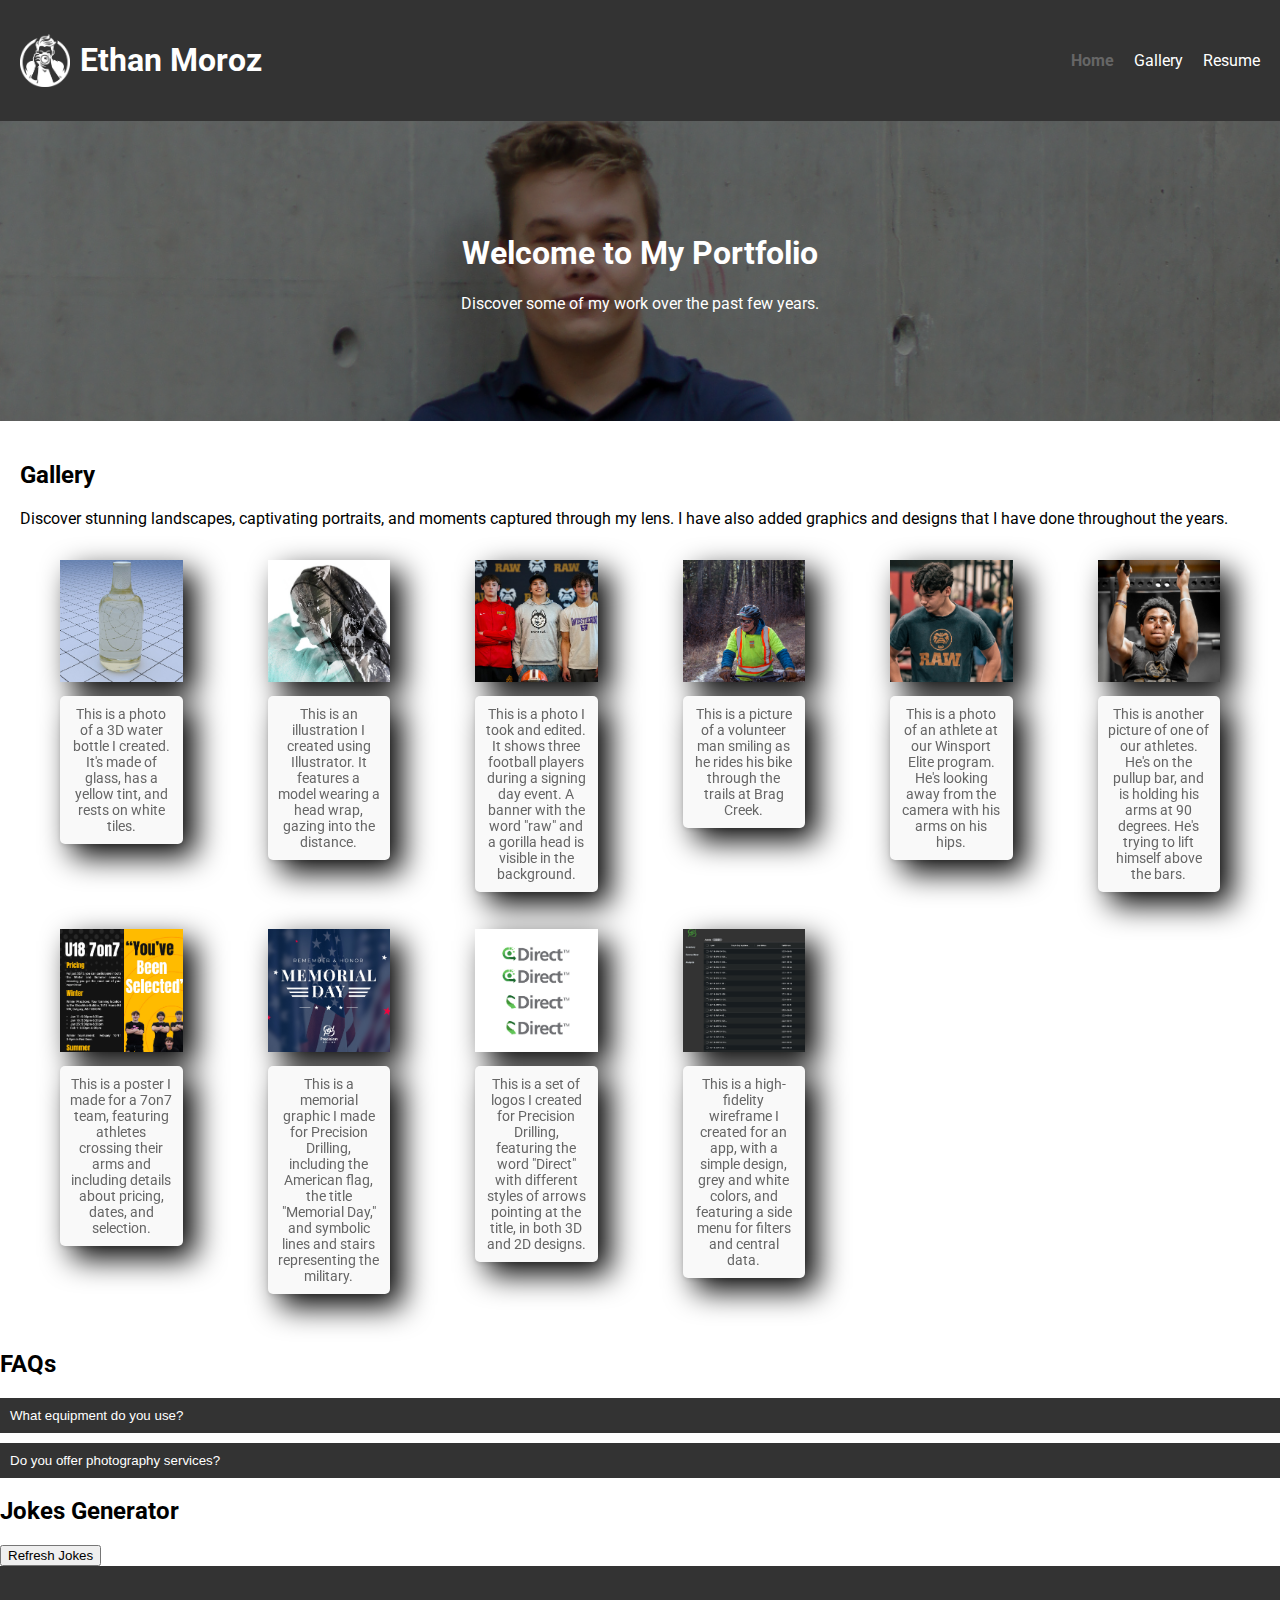
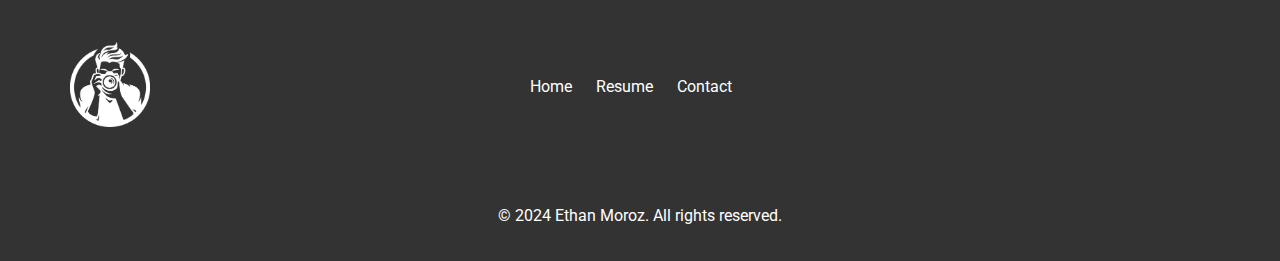
<file: Index.html>
<!DOCTYPE html>
<html lang="en">

<head>
    <meta charset="UTF-8">
    <meta name="viewport" content="width=device-width, initial-scale=1.0">
    <title>Ethan Moroz Portfolio</title>
    <link href="https://fonts.googleapis.com/css2?family=Roboto:wght@400;700&display=swap" rel="stylesheet">
    <link rel="stylesheet" href="Sytlesheet.css">
    <script src="Java.js"></script>

</head>

<body>
    <header>
        <div class="header">
            <a href="#" class="logo">
                <img src="Asset 2.png" alt="This is a white logo. Its a circle that has a man pointing the camera to the user. His hair points out on the top of the circle.">
            </a>
            <a href="#home" class="logo"></a>
            <h1>Ethan Moroz</h1>
            <div class="header-right">
                <a class="active" href="#Home">Home</a>
                <a href="#gallery">Gallery</a>
                <a href="resume.html">Resume</a>
            </div>
        </div>
    </header>

    <div class="hero-banner">
        <div class="hero-overlay"></div>

        <div class="overlay"></div>
        <div class="content">
            
            <h1>Welcome to My Portfolio</h1>
            <p>Discover some of my work over the past few years.</p>
        </div>
        
        <img src="Asset 1-80.jpg" alt="This is a portrait of me. I am looking at the camera crossing my arms. I am wearing a blue shirt with a grey concrete background." class="hero-image">
    </div>
    
    </div>
  
    <main>
        <section class="content">
            <h2>Gallery</h2>
            <p>Discover stunning landscapes, captivating portraits, and moments captured through my lens. I have also added graphics and designs that I have done throughout the years.</p>
            <div class="gallery">
                <figure>
                    <img src="Final-01.jpg" alt="This is a photo of my a 3D water bottle I created. The water bottle is made out of glass and has a yellow tint. It's resting on top of white tiles.">
                    <figcaption>This is a photo of a 3D water bottle I created. It's made of glass, has a yellow tint, and rests on white tiles.</figcaption>
                </figure>
                <figure>
                    <img src="Lady-01.jpg" alt="This is a photo I created using Illustrator. The design is a model looking out to the distance wearing a head wrap. She has some opacity changes where her outline is actually the Banff mountains and water.">
                    <figcaption>This is an illustration I created using Illustrator. It features a model wearing a head wrap, gazing into the distance.</figcaption>
                </figure>
                <figure>
                    <img src="Signing-01.jpg" alt="This is a photo I took and edited. At our work we had a signing day for 3 football players. This is an image of them standing looking at the camera, with a Banner in the background that says raw with a gorilla head.">
                    <figcaption>This is a photo I took and edited. It shows three football players during a signing day event. A banner with the word "raw" and a gorilla head is visible in the background.</figcaption>
                </figure>
                <figure>
                    <img src="Smiling.jpg" alt="This is a picture of a volunteer man at Brag Creek. He's riding his bike through the trails smiling. He's wearing a yellow vest and safety helmet.">
                    <figcaption>This is a picture of a volunteer man smiling as he rides his bike through the trails at Brag Creek.</figcaption>
                </figure>
                <figure>
                    <img src="SC.jpg" alt="This is a picture of one of the athletes at our Winsport Elite program. He's looking away from the camera to the side with his arms on his hips. It's been edited to have a grey look to it.">
                    <figcaption>This is a photo of an athlete at our Winsport Elite program. He's looking away from the camera with his arms on his hips.</figcaption>
                </figure>
                <figure>
                    <img src="simon-01.jpg" alt="This is another picture of one of our athletes. He's on the pullup bar, and is holding his arms at 90 degrees. He's trying to lift himself above the bars.">
                    <figcaption>This is another picture of one of our athletes. He's on the pullup bar, and is holding his arms at 90 degrees. He's trying to lift himself above the bars.</figcaption>
                </figure>
                <figure>
                    <img src="Raw-01.jpg" alt="This is a 7on7 poster I made for the team we created. It is black and yellow with athletes crossing their arms. The details on the graphic say the pricing, the dates, and that they have been selected for 7on7.">
                    <figcaption>This is a poster I made for a 7on7 team, featuring athletes crossing their arms and including details about pricing, dates, and selection.</figcaption>
                </figure>
                <figure>
                    <img src="mem-01.jpg" alt="This is a memorial graphic I made for Precision Drilling. It has the American flag in the background with the title Memorial Day and lines and stairs to symbolize the army.">
                    <figcaption>This is a memorial graphic I made for Precision Drilling, including the American flag, the title "Memorial Day," and symbolic lines and stairs representing the military.</figcaption>
                </figure>
                <figure>
                    <img src="logo-01.jpg" alt="This is 4 logos I created for Precision Drilling. The logo says Direct with different styles of arrows pointing at the title. Some are round and 3D with different shading and the others are 2D.">
                    <figcaption>This is a set of logos I created for Precision Drilling, featuring the word "Direct" with different styles of arrows pointing at the title, in both 3D and 2D designs.</figcaption>
                </figure>
                <figure>
                    <img src="wireframe-01.jpg" alt="This is a high fidelity wireframe I created for an app. It's simple with grey and white colors. The menu for filters is on the side and with the data in the middle.">
                    <figcaption>This is a high-fidelity wireframe I created for an app, with a simple design, grey and white colors, and featuring a side menu for filters and central data.</figcaption>
                </figure>
            </div>
        </section>
        <section class="accordion">
            <h2>FAQs</h2>
            <div class="accordion-item">
                <button class="accordion-btn">What equipment do you use?</button>
                <div class="accordion-content">
                    <p>I primarily use a DSLR camera with a variety of lenses to capture different scenes and moods. The camera I have been using is the FX30 from sony. Its a cinema line mirrorless camera. even though its meant for videography, it is a great camera for pictures as well. With the FX30 I also use a Rhode boom mic thats mounted to the top. It allows me to catch great audio.</p>
                </div>
            </div>
            <div class="accordion-item">
                <button class="accordion-btn">Do you offer photography services?</button>
                <div class="accordion-content">
                    <p>Yes, I offer photography services for events, portraits, and commercial projects. Feel free to contact me for inquiries.</p>
                </div>
            </div>
        </section>
    </main>

    <h2>Jokes Generator</h2>
    <div id="jokes-container"></div>
    
<div id="jokes-container"></div>

<button id="refreshButton">Refresh Jokes</button>

</div>
    
</body>

    <footer>
        <div class="footer-content">
            <div class="footer-logo">
                <img src="Asset 2.png" alt="Logo">
            </div>
            <div class="footer-links">
                <ul>
                    <li><a href="#Home">Home</a></li>
                    <li><a href="resume.html">Resume</a></li>
                    <li><a href="#contactPopup">Contact</a></li> 
                </ul>
            </div>

            <div id="contactPopup" class="popup">
                <h2>Contact Information</h2>
                <p>Phone: 587-438-3250<br>Email: Ethanmoroz@shaw.ca</p>
                <button id="closeBtn">Close</button>
            </div>

            <div class="footer-map">
                <iframe src="https://www.google.com/maps/embed?pb=!1m18!1m12!1m3!1d250910.2102212274!2d-114.20043518318518!3d51.04532447428753!2m3!1f0!2f0!3f0!3m2!1i1024!2i768!4f13.1!3m3!1m2!1s0x537170039f843fd5%3A0x266d3bb2f5edf07a!2sCalgary%2C%20AB%2C%20Canada!5e0!3m2!1sen!2sus!4v1618322193272!5m2!1sen!2sus" width="200" height="200" style="border:0;" allowfullscreen="" loading="lazy"></iframe>
            </div>
        </div>
        <div class="copyright">
            <p>&copy; 2024 Ethan Moroz. All rights reserved.</p>
        </div>
    </footer>

</html>
</file>
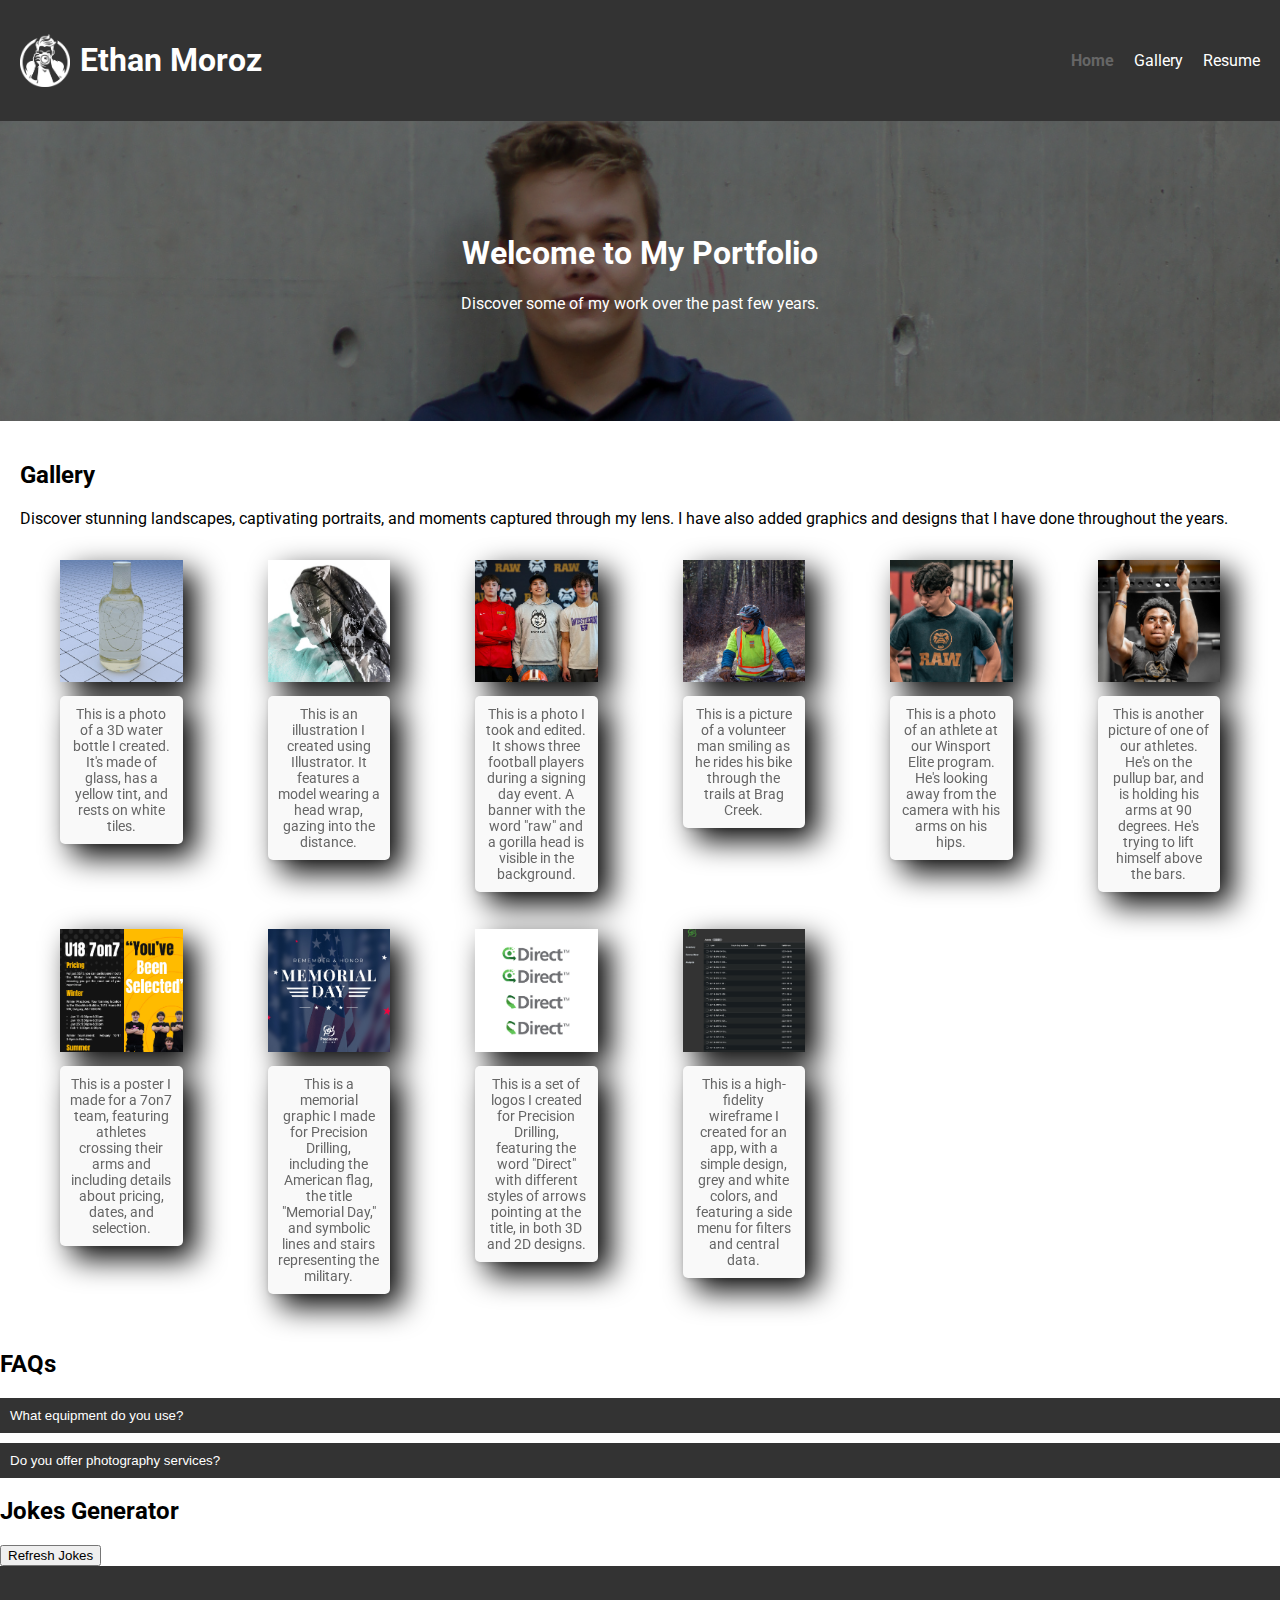
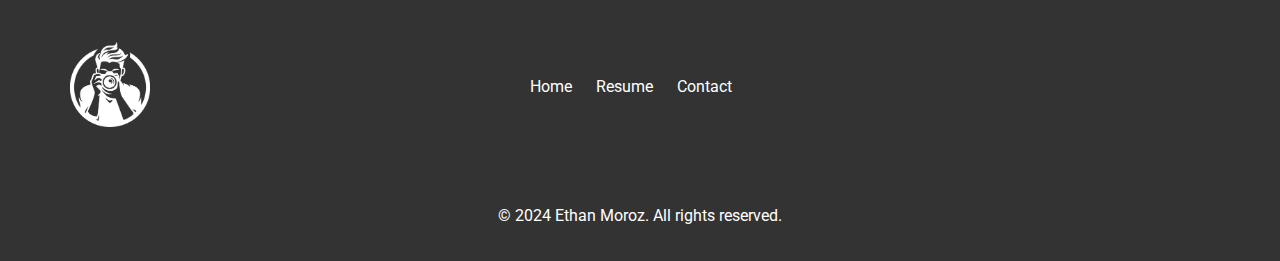
<file: index.html>
<!DOCTYPE html>
<html lang="en">

<head>
    <meta charset="UTF-8">
    <meta name="viewport" content="width=device-width, initial-scale=1.0">
    <title>Ethan Moroz Portfolio</title>
    <link href="https://fonts.googleapis.com/css2?family=Roboto:wght@400;700&display=swap" rel="stylesheet">
    <link rel="stylesheet" href="Sytlesheet.css">
    <script src="Java.js"></script>

</head>

<body>
    <header>
        <div class="header">
            <a href="#" class="logo">
                <img src="Asset 2.png" alt="This is a white logo. Its a circle that has a man pointing the camera to the user. His hair points out on the top of the circle.">
            </a>
            <a href="#home" class="logo"></a>
            <h1>Ethan Moroz</h1>
            <div class="header-right">
                <a class="active" href="#Home">Home</a>
                <a href="#gallery">Gallery</a>
                <a href="resume.html">Resume</a>
            </div>
        </div>
    </header>

    <div class="hero-banner">
        <div class="hero-overlay"></div>

        <div class="overlay"></div>
        <div class="content">
            
            <h1>Welcome to My Portfolio</h1>
            <p>Discover some of my work over the past few years.</p>
        </div>
        
        <img src="Asset 1-80.jpg" alt="This is a portrait of me. I am looking at the camera crossing my arms. I am wearing a blue shirt with a grey concrete background." class="hero-image">
    </div>
    
    </div>
  
    <main>
        <section class="content">
            <h2>Gallery</h2>
            <p>Discover stunning landscapes, captivating portraits, and moments captured through my lens. I have also added graphics and designs that I have done throughout the years.</p>
            <div class="gallery">
                <figure>
                    <img src="Final-01.jpg" alt="This is a photo of my a 3D water bottle I created. The water bottle is made out of glass and has a yellow tint. It's resting on top of white tiles.">
                    <figcaption>This is a photo of a 3D water bottle I created. It's made of glass, has a yellow tint, and rests on white tiles.</figcaption>
                </figure>
                <figure>
                    <img src="Lady-01.jpg" alt="This is a photo I created using Illustrator. The design is a model looking out to the distance wearing a head wrap. She has some opacity changes where her outline is actually the Banff mountains and water.">
                    <figcaption>This is an illustration I created using Illustrator. It features a model wearing a head wrap, gazing into the distance.</figcaption>
                </figure>
                <figure>
                    <img src="Signing-01.jpg" alt="This is a photo I took and edited. At our work we had a signing day for 3 football players. This is an image of them standing looking at the camera, with a Banner in the background that says raw with a gorilla head.">
                    <figcaption>This is a photo I took and edited. It shows three football players during a signing day event. A banner with the word "raw" and a gorilla head is visible in the background.</figcaption>
                </figure>
                <figure>
                    <img src="Smiling.jpg" alt="This is a picture of a volunteer man at Brag Creek. He's riding his bike through the trails smiling. He's wearing a yellow vest and safety helmet.">
                    <figcaption>This is a picture of a volunteer man smiling as he rides his bike through the trails at Brag Creek.</figcaption>
                </figure>
                <figure>
                    <img src="SC.jpg" alt="This is a picture of one of the athletes at our Winsport Elite program. He's looking away from the camera to the side with his arms on his hips. It's been edited to have a grey look to it.">
                    <figcaption>This is a photo of an athlete at our Winsport Elite program. He's looking away from the camera with his arms on his hips.</figcaption>
                </figure>
                <figure>
                    <img src="simon-01.jpg" alt="This is another picture of one of our athletes. He's on the pullup bar, and is holding his arms at 90 degrees. He's trying to lift himself above the bars.">
                    <figcaption>This is another picture of one of our athletes. He's on the pullup bar, and is holding his arms at 90 degrees. He's trying to lift himself above the bars.</figcaption>
                </figure>
                <figure>
                    <img src="Raw-01.jpg" alt="This is a 7on7 poster I made for the team we created. It is black and yellow with athletes crossing their arms. The details on the graphic say the pricing, the dates, and that they have been selected for 7on7.">
                    <figcaption>This is a poster I made for a 7on7 team, featuring athletes crossing their arms and including details about pricing, dates, and selection.</figcaption>
                </figure>
                <figure>
                    <img src="mem-01.jpg" alt="This is a memorial graphic I made for Precision Drilling. It has the American flag in the background with the title Memorial Day and lines and stairs to symbolize the army.">
                    <figcaption>This is a memorial graphic I made for Precision Drilling, including the American flag, the title "Memorial Day," and symbolic lines and stairs representing the military.</figcaption>
                </figure>
                <figure>
                    <img src="logo-01.jpg" alt="This is 4 logos I created for Precision Drilling. The logo says Direct with different styles of arrows pointing at the title. Some are round and 3D with different shading and the others are 2D.">
                    <figcaption>This is a set of logos I created for Precision Drilling, featuring the word "Direct" with different styles of arrows pointing at the title, in both 3D and 2D designs.</figcaption>
                </figure>
                <figure>
                    <img src="wireframe-01.jpg" alt="This is a high fidelity wireframe I created for an app. It's simple with grey and white colors. The menu for filters is on the side and with the data in the middle.">
                    <figcaption>This is a high-fidelity wireframe I created for an app, with a simple design, grey and white colors, and featuring a side menu for filters and central data.</figcaption>
                </figure>
            </div>
        </section>
        <section class="accordion">
            <h2>FAQs</h2>
            <div class="accordion-item">
                <button class="accordion-btn">What equipment do you use?</button>
                <div class="accordion-content">
                    <p>I primarily use a DSLR camera with a variety of lenses to capture different scenes and moods. The camera I have been using is the FX30 from sony. Its a cinema line mirrorless camera. even though its meant for videography, it is a great camera for pictures as well. With the FX30 I also use a Rhode boom mic thats mounted to the top. It allows me to catch great audio.</p>
                </div>
            </div>
            <div class="accordion-item">
                <button class="accordion-btn">Do you offer photography services?</button>
                <div class="accordion-content">
                    <p>Yes, I offer photography services for events, portraits, and commercial projects. Feel free to contact me for inquiries.</p>
                </div>
            </div>
        </section>
    </main>

    <h2>Jokes Generator</h2>
    <div id="jokes-container"></div>
    
<div id="jokes-container"></div>

<button id="refreshButton">Refresh Jokes</button>

</div>
    
</body>

    <footer>
        <div class="footer-content">
            <div class="footer-logo">
                <img src="Asset 2.png" alt="Logo">
            </div>
            <div class="footer-links">
                <ul>
                    <li><a href="#Home">Home</a></li>
                    <li><a href="resume.html">Resume</a></li>
                    <li><a href="#contactPopup">Contact</a></li> 
                </ul>
            </div>

            <div id="contactPopup" class="popup">
                <h2>Contact Information</h2>
                <p>Phone: 587-438-3250<br>Email: Ethanmoroz@shaw.ca</p>
                <button id="closeBtn">Close</button>
            </div>

            <div class="footer-map">
                <iframe src="https://www.google.com/maps/embed?pb=!1m18!1m12!1m3!1d250910.2102212274!2d-114.20043518318518!3d51.04532447428753!2m3!1f0!2f0!3f0!3m2!1i1024!2i768!4f13.1!3m3!1m2!1s0x537170039f843fd5%3A0x266d3bb2f5edf07a!2sCalgary%2C%20AB%2C%20Canada!5e0!3m2!1sen!2sus!4v1618322193272!5m2!1sen!2sus" width="200" height="200" style="border:0;" allowfullscreen="" loading="lazy"></iframe>
            </div>
        </div>
        <div class="copyright">
            <p>&copy; 2024 Ethan Moroz. All rights reserved.</p>
        </div>
    </footer>

</html>
</file>
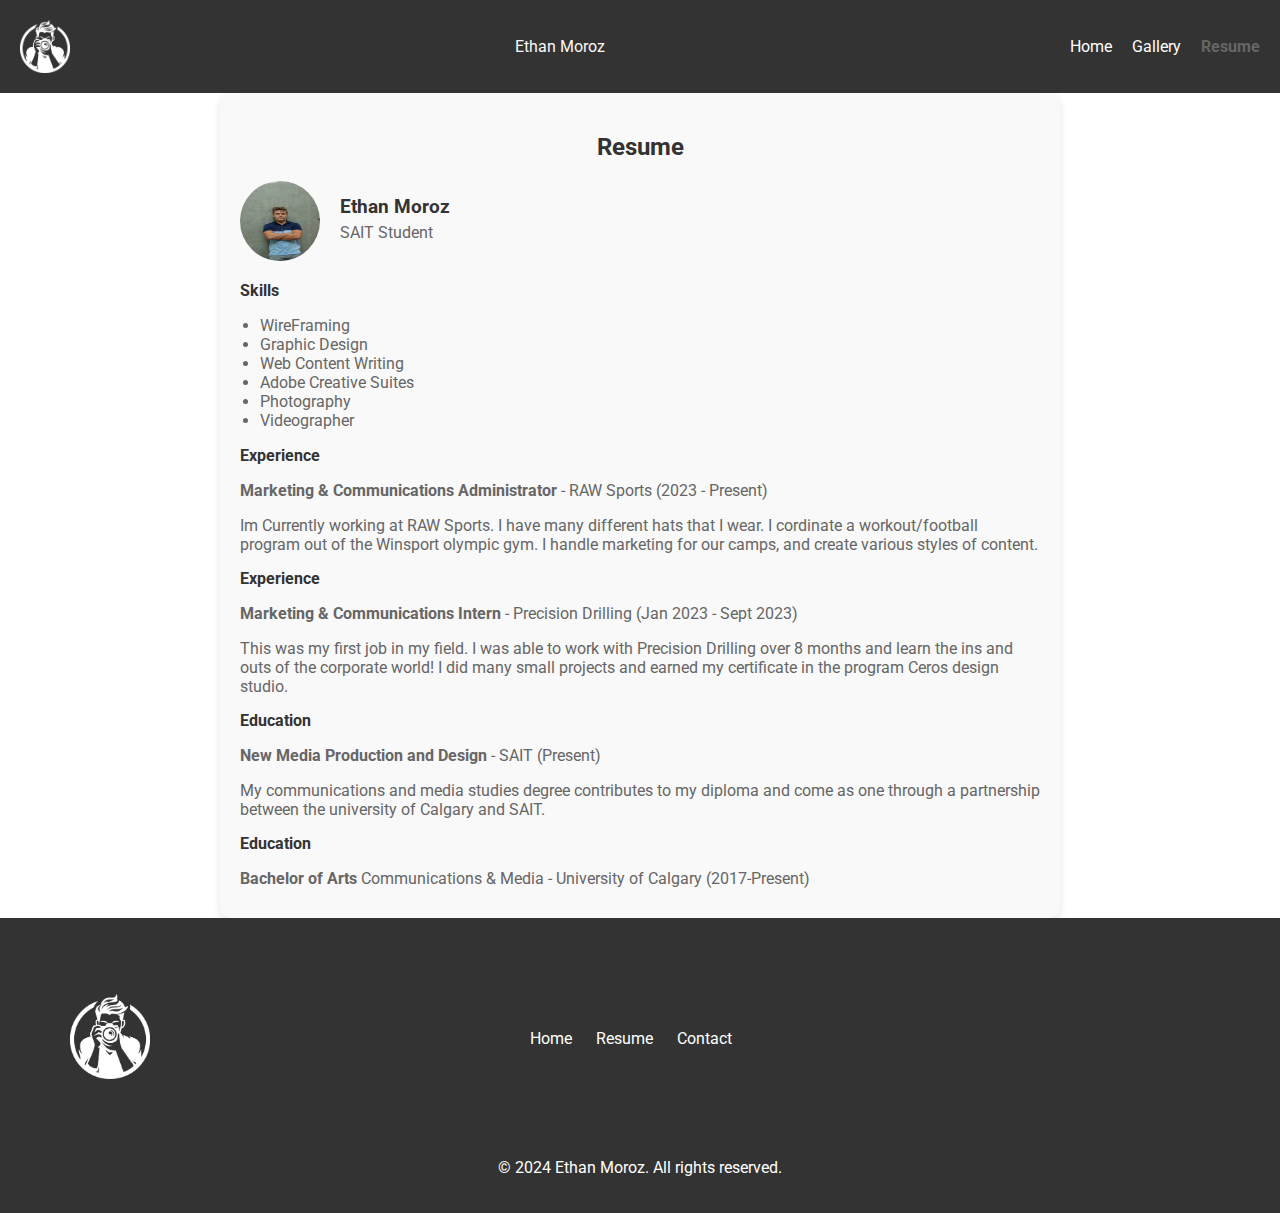
<file: resume.html>
<!DOCTYPE html>
<html lang="en">

<head>
    <meta charset="UTF-8">
    <meta name="viewport" content="width=device-width, initial-scale=1.0">
    <title>Photography Portfolio - Resume</title>
    <link href="https://fonts.googleapis.com/css2?family=Roboto:wght@400;700&display=swap" rel="stylesheet">
    <link rel="stylesheet" href="Sytlesheet.css">
    <script src="Java.js"></script>
</head>

<body>
    <header>
        <div class="header">
            <a href="#" class="logo">
                <img src="Asset 2.png" alt="Logo">
            </a>
            <a href="#portfolio" class="logo">Ethan Moroz</a>
            <div class="header-right">
                <a href="Index.html">Home</a>
                <a href="Index.html">Gallery</a>
                <a class="active" href="resume.html">Resume</a>
            </div>
        </div>
    </header>

    <main>
        <section class="resume">
            <h2>Resume</h2>
            <div class="resume-content">
                <div class="profile">
                    <img src="Ethan Moroz Waist Up.jpg" alt="This is a circle profile pciture of me, crossing my arms and looking at the camera against a concrete backdrop.">
                    <div class="profile-info">
                        <h3>Ethan Moroz</h3>
                        <p>SAIT Student</p>
                    </div>
                </div>
                <div class="details">
                    <h4>Skills</h4>
                    <ul>
                        <li>WireFraming </li>
                        <li>Graphic Design</li>
                        <li>Web Content Writing</li>
                        <li>Adobe Creative Suites</li>
                        <li>Photography</li>
                        <li>Videographer</li>
                    </ul>
                    <h4>Experience</h4>
                    <p><strong>Marketing & Communications Administrator</strong> - RAW Sports (2023 - Present)</p>
                    <p>Im Currently working at RAW Sports. I have many different hats that I wear. I cordinate a workout/football program out of the Winsport olympic gym. I handle marketing for our camps, and create various styles of content.</p>
                     <h4>Experience</h4>
                    <p><strong>Marketing & Communications Intern</strong> - Precision Drilling (Jan 2023 - Sept 2023)</p>
                    <p>This was my first job in my field. I was able to work with Precision Drilling over 8 months and learn the ins and outs of the corporate world! I did many small projects and earned my certificate in the program Ceros design studio.</p>
                    <h4>Education</h4>
                    <p><strong>New Media Production and Design</strong> - SAIT (Present)</p>
                    <p>My communications and media studies degree contributes to my diploma and come as one through a partnership between the university of Calgary and SAIT.</p>
                    <h4>Education</h4>
                    <p><strong>Bachelor of Arts</strong> Communications & Media - University of Calgary (2017-Present)</p>
                    
                </div>
            </div>
        </section>
    </main>

    <footer>
        <div class="footer-content">
            <div class="footer-logo">
                <img src="Asset 2.png" alt="Logo">
            </div>
            <div class="footer-links">
                <ul>
                    <li><a href="Index.html">Home</a></li>
                    <li><a href="resume.html">Resume</a></li>
                    <li><a href="#contactPopup">Contact</a></li> 
                </ul>
            </div>

            <div id="contactPopup" class="popup">
                <h2>Contact Information</h2>
                <p>Phone: 587-438-3250<br>Email: Ethanmoroz@shaw.ca</p>
                <button id="closeBtn">Close</button>
            </div>

            <div class="footer-map">
                <iframe src="https://www.google.com/maps/embed?pb=!1m18!1m12!1m3!1d250910.2102212274!2d-114.20043518318518!3d51.04532447428753!2m3!1f0!2f0!3f0!3m2!1i1024!2i768!4f13.1!3m3!1m2!1s0x537170039f843fd5%3A0x266d3bb2f5edf07a!2sCalgary%2C%20AB%2C%20Canada!5e0!3m2!1sen!2sus!4v1618322193272!5m2!1sen!2sus" width="200" height="200" style="border:0;" allowfullscreen="" loading="lazy"></iframe>
            </div>
        </div>
        <div class="copyright">
            <p>&copy; 2024 Ethan Moroz. All rights reserved.</p>
        </div>
    </footer>

</body>

</html>
</file>
<file: Sytlesheet.css>
body {
    font-family: 'Roboto', sans-serif;
    margin: 0;
    padding: 0;
}

.header {
    display: flex;
    justify-content: space-between;
    align-items: center;
    padding: 20px;
    background-color: #333;
}

.logo {
    display: flex;
    margin-right: 5px;
    align-items: center;
    text-decoration: none;
    color:#f9f9f9 
}

.logo img {
    width: 50px; 
    height: auto;
}

.header-right {
    display: flex;
}

.header-right a {
    margin-left: 20px; 
    text-decoration: none;
    color:#fff 
}

.header-right a.active {
    font-weight: bold; 
    color: #666;
}

h1 {
    margin-right: auto;
    color: #fff;
}

.nav-links ul {
    list-style-type: none;
    margin: 0;
    padding: 0;
}

.nav-links ul li {
    display: inline;
    margin-right: 20px; 
}

.nav-links ul li a {
    color: #fff;
    text-decoration: none;
}

.hero-banner {
    background-image: url('Asset\ 1-80.jpg');
    background-size: cover;
    background-position: center;
    height: 300px;
    display: flex;
    align-items: center;
    justify-content: center;
    text-align: center;
    color: #fff;
    position: relative;
    overflow: hidden;   
}

.hero-overlay {
    position: absolute;
    top: 0;
    left: 0;
    width: 100%;
    height: 100%;
    background-color: rgba(0, 0, 0, 0.5); 
}

.hero-image {
    position: absolute;
    top: 50%;
    left: 50%;
    transform: translate(-50%, -50%);
    min-width: 100%; 
    min-height: 100%;
    width: auto;
    height: auto;
    z-index: -1;
}

.content {
    position: relative; 
    z-index: 1;
    padding: 20px;
}

.gallery {
    display: grid;
    grid-template-columns: repeat(auto-fit, minmax(200px, 1fr));
    gap: 5px;
    filter: drop-shadow(12px 12px 15px black);
}

.gallery img {
    width: 100%;
    height: auto;
}

.footer {
    background-color: #333;
    color: #fff;
    padding: 20px 0;
    text-align: center;
}

.accordion-item {
    margin-bottom: 10px;
}

.accordion-btn {
    background-color: #333;
    color: #fff;
    padding: 10px;
    border: none;
    width: 100%;
    text-align: left;
    cursor: pointer;
    outline: none;
}

.accordion-content {
    display: none;
    background-color: #f9f9f9;
    padding: 10px;
}

.active {
    display: block;
}

.footer-links {
    text-align: center;
    margin-left: 122px;
}

.resume {
    max-width: 800px;
    margin: 0 auto;
    padding: 20px;
    background-color: #f9f9f9;
    border-radius: 10px;
    box-shadow: 0 4px 8px rgba(0, 0, 0, 0.1);
}

.resume h2 {
    text-align: center;
    color: #333;
}

.resume-content {
    margin-top: 20px;
}

.profile {
    display: flex;
    align-items: center;
    margin-bottom: 20px;
}

.profile img {
    width: 80px;
    height: 80px;
    border-radius: 50%;
    margin-right: 20px;
}

.profile-info h3 {
    margin: 0;
    color: #333;
}

.profile-info p {
    margin: 5px 0;
    color: #666;
}

.details h4 {
    margin-top: 15px;
    margin-bottom: 5px;
    color: #333;
}

.details ul {
    list-style-type: disc;
    padding-left: 20px;
    color: #666;
}

.details p {
    margin-bottom: 10px;
    color: #666;
}

footer {
    background-color: #333;
    color: #fff;
    padding: 20px 0;
    text-align: center;
}

.footer-content {
    display: flex;
    justify-content: space-between;
    align-items: center;
    max-width: 1200px;
    margin: 0 auto;
    text-align: center;
}

.footer-logo img {
    width: 80px;
    height: auto;
    margin-left: 30px;
}

.footer-links ul {
    list-style-type: none;
    margin: 0;
    padding: 0;
    text-align: center;
}

.footer-links ul li {
    display: inline;
    margin-right: 20px;
    text-align: center;
}

.footer-links ul li a {
    color: #fff;
    text-decoration: none;
    text-align: center;
}

.footer-map iframe {
    border: none;
    width: 200px;
    height: 200px;
    margin-right: 30px;
}

.footer-map {
    display: flex;
    justify-content: center;
    align-items: center;
}

.copyright {
    text-align: center;
    margin-top: 20px;
}

.popup {
    display: none;
    position: fixed;
    top: 50%;
    left: 50%;
    transform: translate(-50%, -50%);
    background-color: #fff;
    padding: 20px;
    border: 2px solid #000;
    z-index: 9999;
    width: 300px; 
    box-shadow: 0 0 10px rgba(0, 0, 0, 0.5); 
}

.popup h2 {
    margin-bottom: 10px;
    color: #333;
}

.popup p {
    margin-bottom: 20px;
}

.popup button {
    padding: 5px 10px;
    background-color: #333;
    color: #fff;
    border: none;
    cursor: pointer;
    outline: none;
}

.popup button:hover {
    background-color: #555;
}
.popup p {
    margin-bottom: 20px;
    color: #666; 
}
figcaption {
    font-size: 14px;
    color: #666;
    margin-top: 10px;
    text-align: center;
    background-color: #f9f9f9;
    padding: 10px;
    border-radius: 5px;
    box-shadow: 0 2px 4px rgba(0, 0, 0, 0.1);
}
</file>
